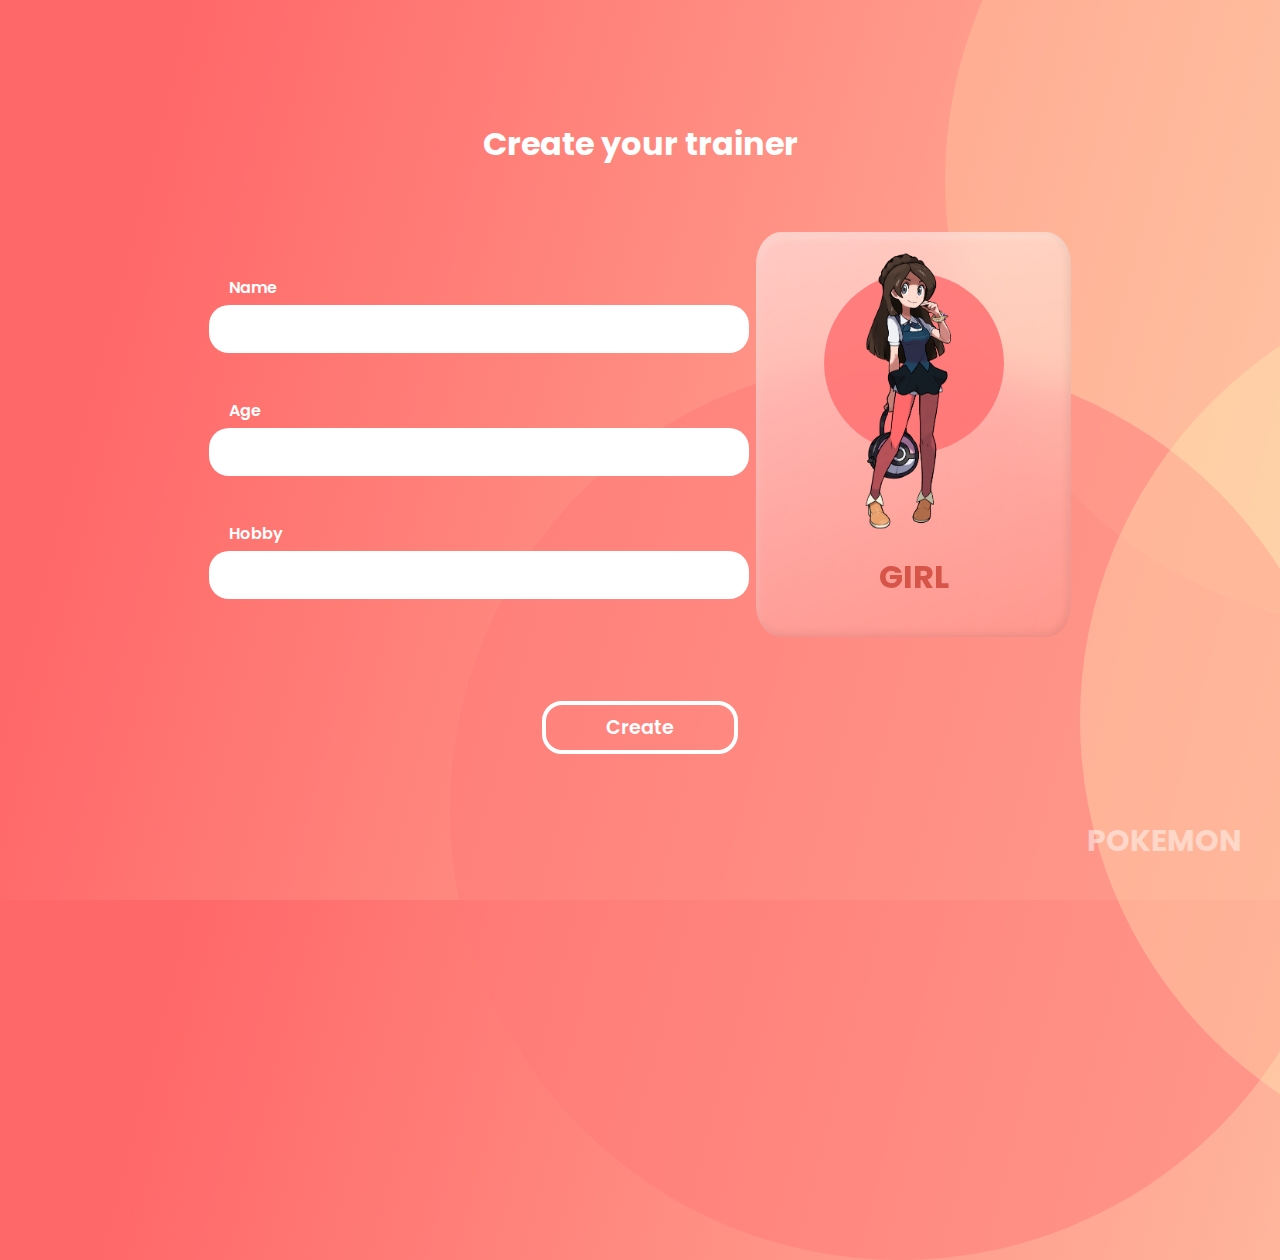
<file: index.html>
<!DOCTYPE html>
<html lang="en">
<head>
    <meta charset="UTF-8">
    <meta name="viewport" content="width=device-width, initial-scale=1.0">
    <link rel="stylesheet" href="./styles/main.css">
    <link rel="preconnect" href="https://fonts.gstatic.com">
    <link href="https://fonts.googleapis.com/css2?family=Poppins:wght@400;600;700&display=swap" rel="stylesheet">
    <title>Pokemon Trainer</title>
</head>
<body>
    <!-- Background Forms -->
    <div class="bgCircle bgCircle--one"></div>
    <div class="bgCircle bgCircle--two"></div>
    <div class="bgCircle bgCircle--three"></div>

    <!-- Content -->
    <h1>Create your trainer</h1>

    <div class="content">
        <form action="">
            <div class="question">
                <label for="name">Name</label>
                <input class="input" type="text" placeholder="" name="name" id="name">
            </div>
            <div class="question"> <label for="age">Age</label>
                <input class="input" type="number" placeholder="" name="age" id="age">
            </div>
            <div class="question"><label for="hobby">Hobby</label>
                <input class="input" type="text" placeholder="" name="hobby" id="hobby">
            </div>
            <!-- <div>
                <p>Género</p>
                <div class="radio__container">
                    <div>
                        <input type="radio" name="" id="">
                        <label for="male">Hombre</label>
                    </div>
                    <div>
                        <input type="radio" name="female" id="">
                        <label for="female">Mujer</label>
                    </div>
                </div>
            </div> -->
        </form>
    
        <div class="card">
            <div class="circle"></div>
            <img src="./assets/girl.png" alt="girl">
            <p>GIRL</p>
        </div>
    </div>
    <button class="btn">Create</button>
    <footer>
        <p>POKEMON</p>
    </footer>
    
</body>
</html>
</file>
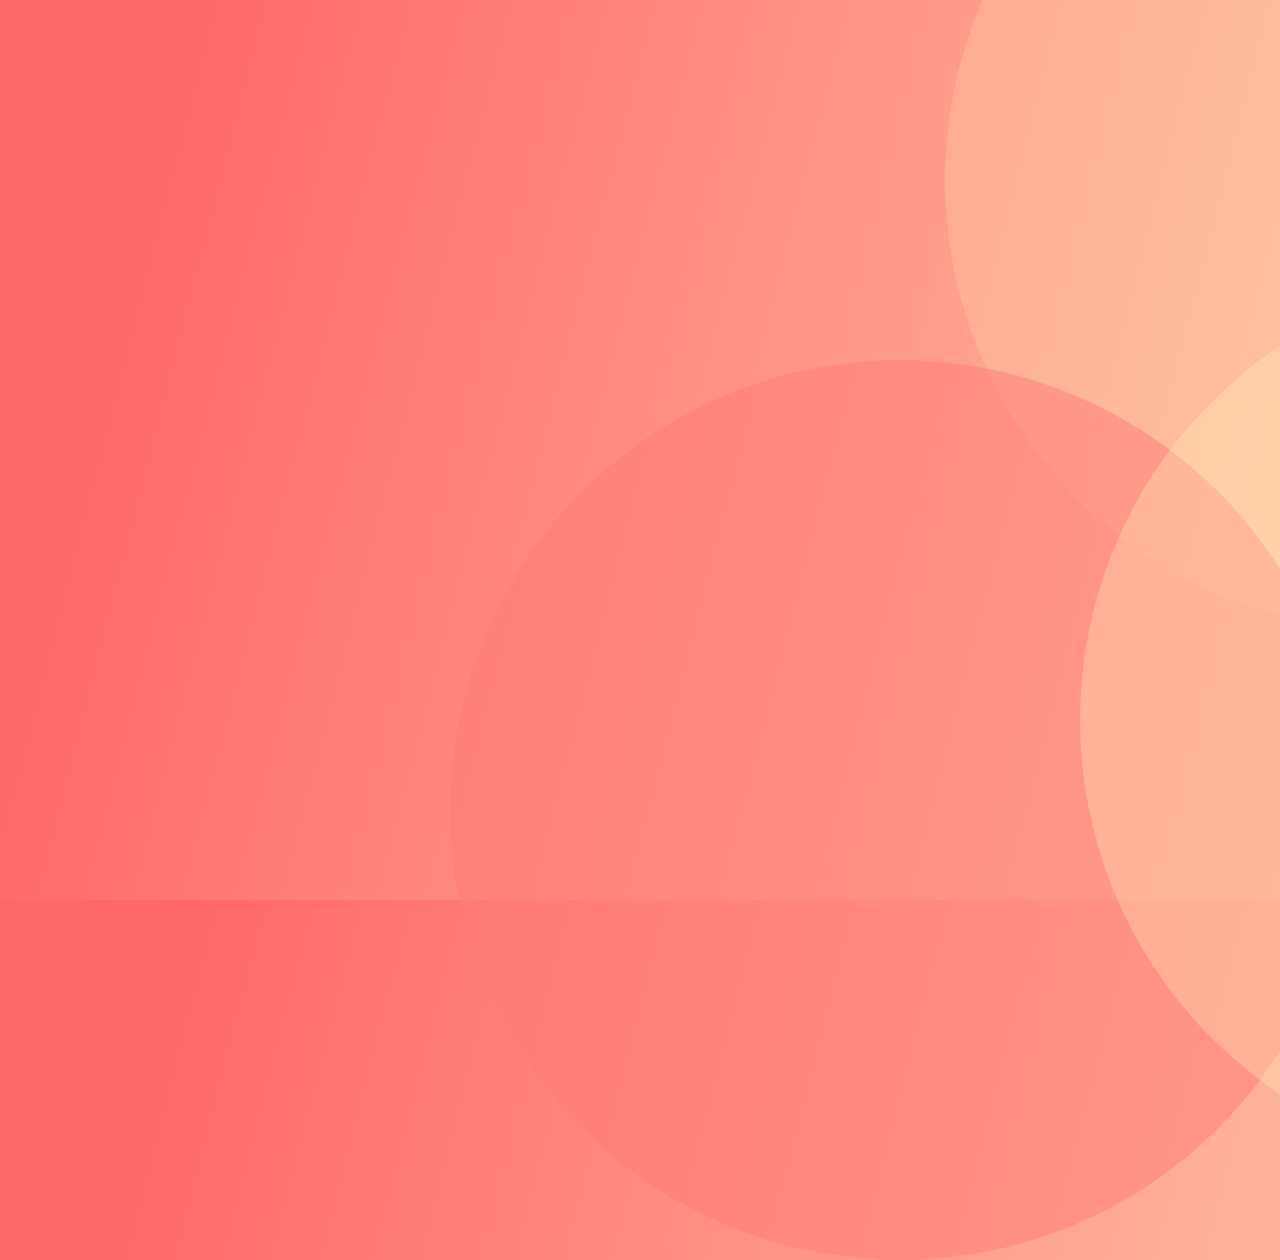
<file: characters.html>
<!DOCTYPE html>
<html lang="en">
<head>
    <meta charset="UTF-8">
    <meta http-equiv="X-UA-Compatible" content="IE=edge">
    <meta name="viewport" content="width=device-width, initial-scale=1.0">
    <link rel="stylesheet" href="./styles/main.css">
    <link rel="preconnect" href="https://fonts.gstatic.com">
    <link href="https://fonts.googleapis.com/css2?family=Poppins:wght@400;600;700&display=swap" rel="stylesheet">
    <title>Select your Character</title>
</head>
<body>
    <!-- Background Forms -->
    <div class="bgCircle bgCircle--one"></div>
    <div class="bgCircle bgCircle--two"></div>
    <div class="bgCircle bgCircle--three"></div>

    
</body>
</html>
</file>
<file: styles/main.css>
form {
  display: -webkit-box;
  display: -ms-flexbox;
  display: flex;
  -webkit-box-orient: vertical;
  -webkit-box-direction: normal;
      -ms-flex-direction: column;
          flex-direction: column;
  height: 100%;
}

form label {
  color: white;
  font-size: 1em;
  font-weight: 600;
  margin: 5px 0;
  padding-left: 20px;
}

.input {
  height: 30px;
  padding: 20px;
  border-radius: 20px;
  width: 60vh;
  border: none;
  color: #D3736B;
  font-weight: 600;
  border: 4px solid transparent;
  -webkit-transition: border .2s ease-in;
  transition: border .2s ease-in;
}

.input:focus {
  outline: none;
  border: 4px solid #C74D63;
}

.question {
  display: -webkit-box;
  display: -ms-flexbox;
  display: flex;
  -webkit-box-orient: vertical;
  -webkit-box-direction: normal;
      -ms-flex-direction: column;
          flex-direction: column;
  margin: 20px 0;
}

.radio__container {
  display: -webkit-box;
  display: -ms-flexbox;
  display: flex;
  width: 100%;
  -ms-flex-pack: distribute;
      justify-content: space-around;
}

.card {
  border-radius: 8%;
  position: relative;
  display: -webkit-box;
  display: -ms-flexbox;
  display: flex;
  -webkit-box-orient: vertical;
  -webkit-box-direction: normal;
      -ms-flex-direction: column;
          flex-direction: column;
  width: 35vh;
  height: 45vh;
  -webkit-box-align: center;
      -ms-flex-align: center;
          align-items: center;
  padding: 2%;
  background: linear-gradient(154.9deg, rgba(255, 255, 255, 0.5) 4.56%, rgba(255, 255, 255, 0) 111.72%);
  -webkit-box-shadow: inset -2px -2px 10px rgba(18, 0, 0, 0.1), inset 2px 6px 7px rgba(255, 255, 255, 0.23);
          box-shadow: inset -2px -2px 10px rgba(18, 0, 0, 0.1), inset 2px 6px 7px rgba(255, 255, 255, 0.23);
  -webkit-backdrop-filter: blur(20px);
          backdrop-filter: blur(20px);
}

.card .circle {
  position: absolute;
  z-index: -1;
  width: 20vh;
  height: 20vh;
  border-radius: 50%;
  background: rgba(255, 109, 109, 0.86);
  -webkit-backdrop-filter: blur(20px);
          backdrop-filter: blur(20px);
  top: 10%;
}

.card img {
  width: 45%;
  -webkit-transition: -webkit-transform .3s ease-out;
  transition: -webkit-transform .3s ease-out;
  transition: transform .3s ease-out;
  transition: transform .3s ease-out, -webkit-transform .3s ease-out;
}

.card img:hover {
  -webkit-transform: scale(1.1);
          transform: scale(1.1);
}

.card p {
  padding-top: 20px;
  font-weight: bold;
  color: #D65448;
  font-size: 2em;
}

* {
  margin: 0;
  -webkit-box-sizing: border-box;
          box-sizing: border-box;
  font-family: Poppins, sans-serif;
}

body {
  padding-top: 120px;
  height: 100vh;
  overflow: hidden;
  background-color: #FF6868;
  background: linear-gradient(104.37deg, #FF6868 12.46%, #FFBEA2 100%);
}

body h1 {
  font-weight: bold;
  color: white;
  font-size: 2em;
  text-align: center;
}

body .bgCircle {
  z-index: -1;
  position: absolute;
  height: 100vh;
  width: 100vh;
  border-radius: 50%;
}

body .bgCircle--one {
  background-color: #FFD7A8;
  opacity: 0.3;
  bottom: 30vh;
  left: 105vh;
}

body .bgCircle--two {
  background-color: #FF7979;
  opacity: 0.5;
  top: 40vh;
  left: 50vh;
}

body .bgCircle--three {
  background-color: #FFF8BB;
  opacity: 0.3;
  top: 30vh;
  left: 120vh;
}

.content {
  width: 100%;
  display: -webkit-box;
  display: -ms-flexbox;
  display: flex;
  -ms-flex-pack: distribute;
      justify-content: space-around;
  padding: 5% 16%;
  -webkit-box-align: center;
      -ms-flex-align: center;
          align-items: center;
}

.btn {
  margin: 0 auto;
  -webkit-box-pack: center;
      -ms-flex-pack: center;
          justify-content: center;
  border: 4px solid #FFFFFF;
  border-radius: 20px;
  background: none;
  padding: 8px 60px;
  font-size: 1.2em;
  font-weight: 600;
  color: white;
  display: -webkit-box;
  display: -ms-flexbox;
  display: flex;
  -webkit-box-align: center;
      -ms-flex-align: center;
          align-items: center;
  -webkit-transition: -webkit-transform .3s ease-out;
  transition: -webkit-transform .3s ease-out;
  transition: transform .3s ease-out;
  transition: transform .3s ease-out, -webkit-transform .3s ease-out;
}

.btn:focus {
  outline: none;
}

.btn:hover {
  cursor: pointer;
  background: #ffcdcd23;
  -webkit-transform: translateY(5px);
          transform: translateY(5px);
}

footer {
  position: absolute;
  width: 100%;
  display: -webkit-box;
  display: -ms-flexbox;
  display: flex;
  -webkit-box-pack: end;
      -ms-flex-pack: end;
          justify-content: flex-end;
  padding: 0 3%;
  bottom: 4%;
}

footer p {
  color: #FFFAFA;
  opacity: 0.5;
  font-weight: 700;
  font-size: 30px;
}
/*# sourceMappingURL=main.css.map */
</file>
